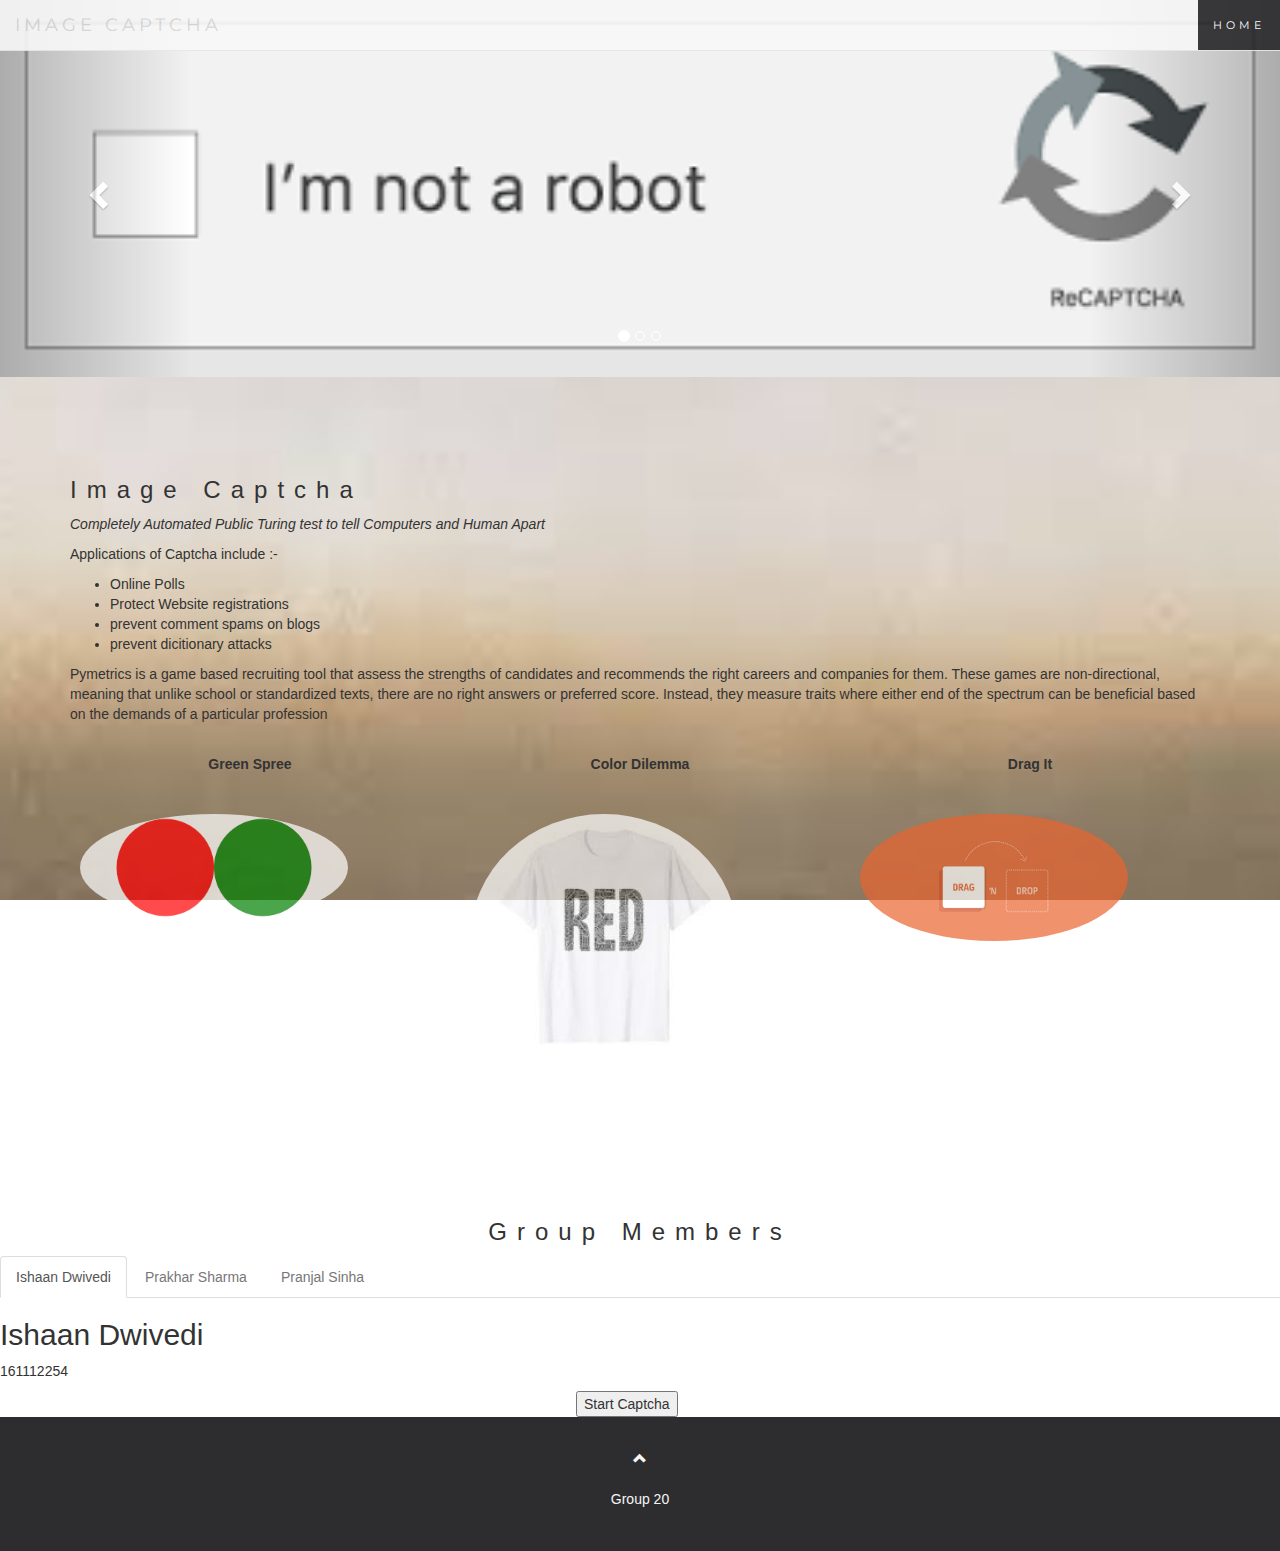
<file: index.html>
<!DOCTYPE html>
<html lang="en">

<head>
  <meta charset="UTF-8">
  <meta name="viewport" content="width=device-width, initial-scale=1.0">
  <meta http-equiv="X-UA-Compatible" content="ie=edge">
  <link rel="stylesheet" type="text/css" href="index.css">
  <script type="text/javascript" src="index.js">
  </script>
  <link rel="stylesheet" href="https://maxcdn.bootstrapcdn.com/bootstrap/3.4.0/css/bootstrap.min.css">
  <link href="https://fonts.googleapis.com/css?family=Lato" rel="stylesheet" type="text/css">
  <link href="https://fonts.googleapis.com/css?family=Montserrat" rel="stylesheet" type="text/css">
  <script src="https://ajax.googleapis.com/ajax/libs/jquery/3.4.1/jquery.min.js"></script>
  <script src="https://maxcdn.bootstrapcdn.com/bootstrap/3.4.0/js/bootstrap.min.js"></script>

  <title>Index</title>
</head>

<body id="myPage" data-spy="scroll" data-target=".navbar" data-offset="50">

  <nav class="navbar navbar-default navbar-fixed-top">
    <div class="container-fluid">
      <div class="navbar-header">
        <button type="button" class="navbar-toggle" data-toggle="collapse" data-target="#myNavbar">
          <span class="icon-bar"></span>
          <span class="icon-bar"></span>
          <span class="icon-bar"></span>
        </button>
        <a class="navbar-brand" href="#myPage">IMAGE CAPTCHA</a>
      </div>
      <div class="collapse navbar-collapse" id="myNavbar">
        <ul class="nav navbar-nav navbar-right">
          <li><a href="#myPage">HOME</a></li>
        </ul>
      </div>
    </div>
  </nav>

  <div id="myCarousel" class="carousel slide" data-ride="carousel">
    <!-- Indicators -->
    <ol class="carousel-indicators">
      <li data-target="#myCarousel" data-slide-to="0" class="active"></li>
      <li data-target="#myCarousel" data-slide-to="1"></li>
      <li data-target="#myCarousel" data-slide-to="2"></li>
    </ol>

    <!-- Wrapper for slides -->
    <div class="carousel-inner" role="listbox">
      <div class="item active">
        <img src="captcha1.png" alt="New York" width="1200" height="700">

      </div>

      <div class="item">
        <img src="captcha2.jpg" alt="Chicago" width="1200" height="700">
      </div>

      <div class="item">
        <img src="captcha3.png" alt="Los Angeles" width="1200" height="700">

      </div>
    </div>

    <!-- Left and right controls -->
    <a class="left carousel-control" href="#myCarousel" role="button" data-slide="prev">
      <span class="glyphicon glyphicon-chevron-left" aria-hidden="true"></span>
      <span class="sr-only">Previous</span>
    </a>
    <a class="right carousel-control" href="#myCarousel" role="button" data-slide="next">
      <span class="glyphicon glyphicon-chevron-right" aria-hidden="true"></span>
      <span class="sr-only">Next</span>
    </a>
  </div>

  <!-- Container (The Band Section) -->
  <div id="band" class="container">
    <h3>Image Captcha</h3>
    <p><em>Completely Automated Public Turing test to tell Computers and Human Apart</em></p>
    <p>Applications of Captcha include :-
      <ul>
        <li>Online Polls</li>
        <li>Protect Website registrations</li>
        <li>prevent comment spams on blogs</li>
        <li>prevent dicitionary attacks</li>
      </ul>
    </p>
    <p>Pymetrics is a game based recruiting tool that assess the strengths of candidates
       and recommends the right careers and companies for them.
      These games are non-directional, meaning that unlike school or standardized
      texts, there are no right answers or preferred score. Instead, they
      measure traits where either end of the spectrum can be beneficial based on the demands of a particular profession</p>
      <p></p>
    <br>
    <div class="row">
      <div class="col-sm-4">
        <p class="text-center"><strong>Green Spree</strong></p><br>
        <a href="#demo" data-toggle="collapse">
          <img src="greenSpreeLogo.png" class="img-circle person" alt="Random Name" width="255" height="255">
        </a>
        <div id="demo" class="collapse">
          <p>respond on seeing Green Circle</p>
          <p>Press CTRL-KEY or BUTTON to respond</p>
        </div>
      </div>
      <div class="col-sm-4">
        <p class="text-center"><strong>Color Dilemma</strong></p><br>
        <a href="#demo2" data-toggle="collapse">
          <img src="colorDilemmaLogo.jpg" class="img-circle person" alt="Random Name" width="255" height="255">
        </a>
        <div id="demo2" class="collapse">
          <p>Text be of same color as it says</p>
          <p>Click the option to respond</p>
        </div>
      </div>
      <div class="col-sm-4">
        <p class="text-center"><strong>Drag It</strong></p><br>
        <a href="#demo3" data-toggle="collapse">
          <img src="dragItLogo.png" class="img-circle person" alt="Random Name" width="255" height="255">
        </a>
        <div id="demo3" class="collapse">
          <p>Target location given</p>
          <p>Drag the correct object</p>
        </div>
      </div>
    </div>
  </div>

    <br>
    <h3 class="text-center">Group Members</h3>
    <ul class="nav nav-tabs">
      <li class="active"><a data-toggle="tab" href="#home">Ishaan Dwivedi</a></li>
      <li><a data-toggle="tab" href="#menu1">Prakhar Sharma</a></li>
      <li><a data-toggle="tab" href="#menu2">Pranjal Sinha</a></li>
    </ul>

    <div class="tab-content">
      <div id="home" class="tab-pane fade in active">
        <h2>Ishaan Dwivedi</h2>
        <p>161112254</p>
      </div>
      <div id="menu1" class="tab-pane fade">
        <h2>Prakhar Sharma</h2>
        <p>161112256</p>
      </div>
      <div id="menu2" class="tab-pane fade">
        <h2>Pranjal Sinha</h2>
        <p>161112259</p>
      </div>
    </div>
  </div>
  
  <div class="start-captcha-div">
    <button type="button" name="captcha-start" onclick="startCaptcha()">Start Captcha</button>
  </div>

  <!-- Footer -->
  <footer class="text-center">
    <a class="up-arrow" href="#myPage" data-toggle="tooltip" title="TO TOP">
      <span class="glyphicon glyphicon-chevron-up"></span>
    </a><br><br>
    <p>Group 20</p>
  </footer>


</body>

</html>
</file>
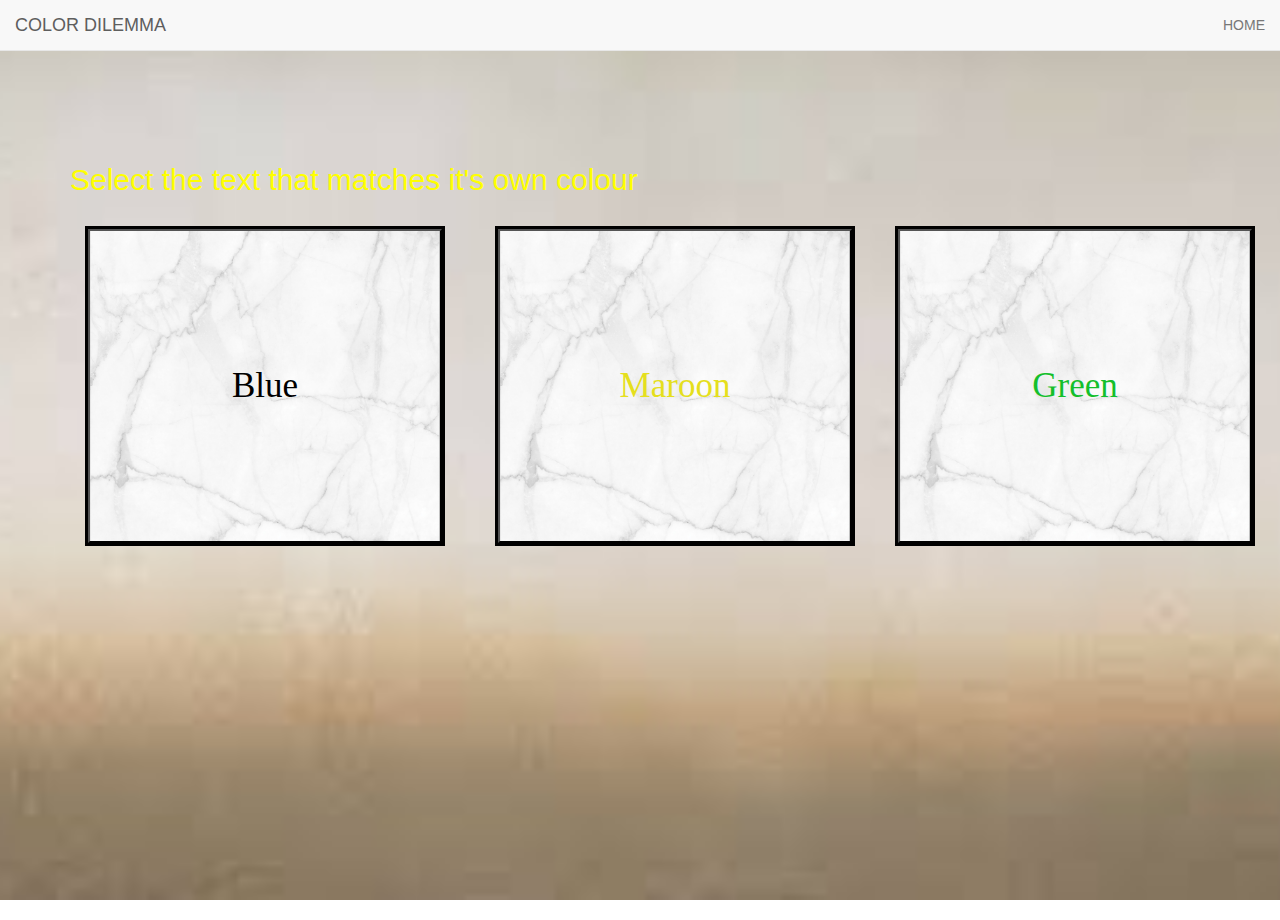
<file: colorDilemma.html>
<html>
	<head>
		<link rel="stylesheet" href="colorDilemma.css">
		<meta charset="UTF-8">
	  <meta name="viewport" content="width=device-width, initial-scale=1.0">
	  <meta http-equiv="X-UA-Compatible" content="ie=edge">
	  <link rel="stylesheet" href="https://maxcdn.bootstrapcdn.com/bootstrap/3.4.0/css/bootstrap.min.css">
	  <link href="https://fonts.googleapis.com/css?family=Lato" rel="stylesheet" type="text/css">
	  <link href="https://fonts.googleapis.com/css?family=Montserrat" rel="stylesheet" type="text/css">
	  <script src="https://ajax.googleapis.com/ajax/libs/jquery/3.4.1/jquery.min.js"></script>
	  <script src="https://maxcdn.bootstrapcdn.com/bootstrap/3.4.0/js/bootstrap.min.js"></script>
	</head>
	<body id="myPage" data-spy="scroll" data-target=".navbar" data-offset="50">

		<nav class="navbar navbar-default navbar-fixed-top">
	    <div class="container-fluid">
	      <div class="navbar-header">
	        <button type="button" class="navbar-toggle" data-toggle="collapse" data-target="#myNavbar">
	          <span class="icon-bar"></span>
	          <span class="icon-bar"></span>
	          <span class="icon-bar"></span>
	        </button>
	        <a class="navbar-brand" href="#myPage">COLOR DILEMMA</a>
	      </div>
	      <div class="collapse navbar-collapse" id="myNavbar">
	        <ul class="nav navbar-nav navbar-right">
	          <li><a href="index.html">HOME</a></li>
	        </ul>
	      </div>
	    </div>
	  </nav>

		<center>
			<h2 id="instr">Select the text that matches it's own colour</h2>
		</center>

		<div id="band" class="container">
	    <br>
	    <br><br><br>
	    <p><h2 id="instr">Select the text that matches it's own colour</h2></p>

			<div class="container-custom">
				<div id="st-box">
					<input type="button" class="imgButton" onclick="option1()" id="opt1"/>​
				</div>

				<div id="nd-box">
					<input type="button" class="imgButton" onclick="option2()" id="opt2"/>​
				</div>

				<div id="rd-box">
					<input type="button" class="imgButton" onclick="option3()" id="opt3"/>​
				</div>
			</div>
			<script type="text/javascript" src="colorDilemma.js"></script>

	  </div>
	</body>
</html>
</file>
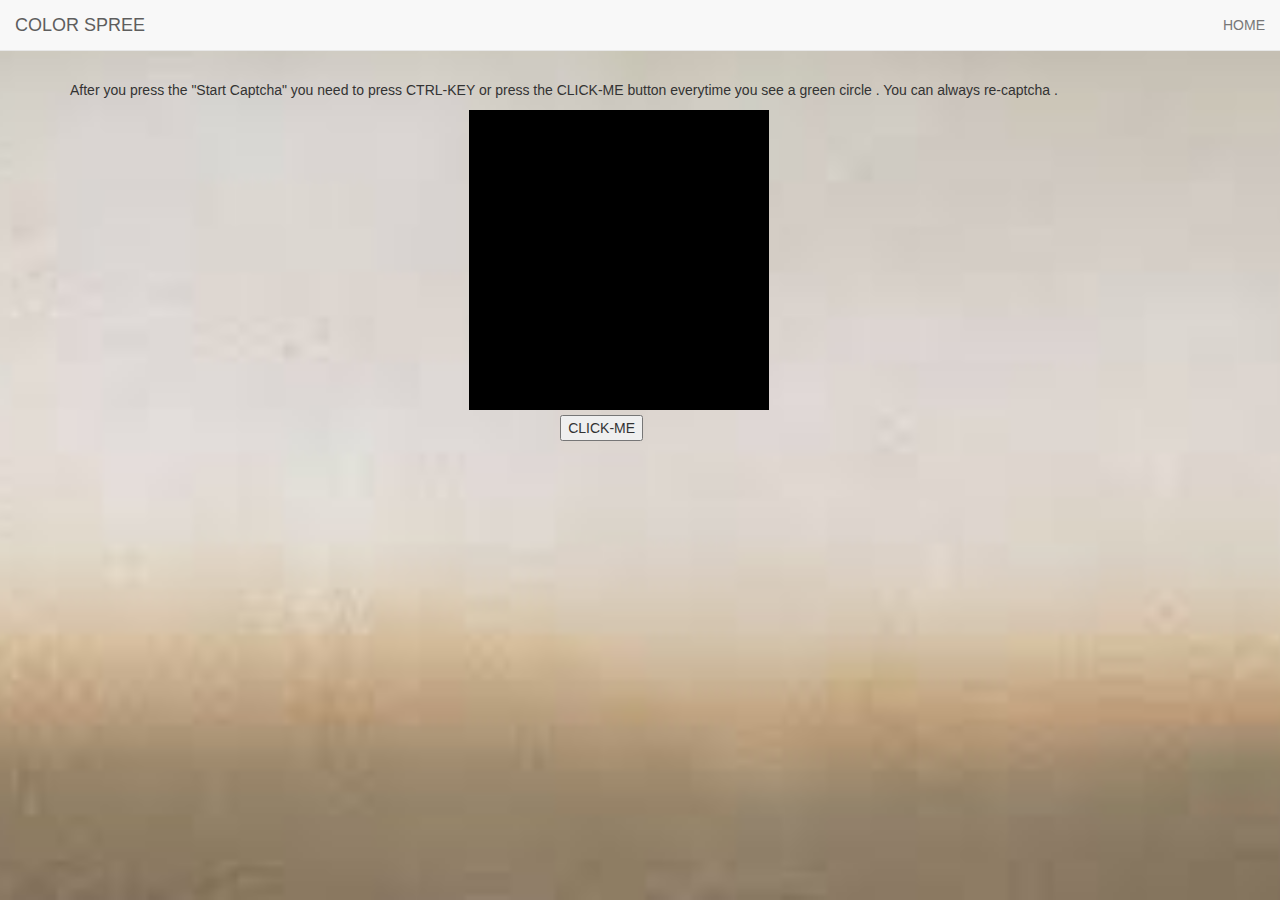
<file: colorSpree.html>
<!DOCTYPE html>
<html lang="en">

<head>
  <meta charset="UTF-8">
  <meta name="viewport" content="width=device-width, initial-scale=1.0">
  <meta http-equiv="X-UA-Compatible" content="ie=edge">
  <link rel="stylesheet" type="text/css" href="colorSpree.css">
  <link rel="stylesheet" href="https://maxcdn.bootstrapcdn.com/bootstrap/3.4.0/css/bootstrap.min.css">
  <link href="https://fonts.googleapis.com/css?family=Lato" rel="stylesheet" type="text/css">
  <link href="https://fonts.googleapis.com/css?family=Montserrat" rel="stylesheet" type="text/css">
  <script src="https://ajax.googleapis.com/ajax/libs/jquery/3.4.1/jquery.min.js"></script>
  <script src="https://maxcdn.bootstrapcdn.com/bootstrap/3.4.0/js/bootstrap.min.js"></script>
  <script type="text/javascript" src="colorSpree.js"></script>
  <title>Color Spree</title>
</head>

<body id="myPage" data-spy="scroll" data-target=".navbar" data-offset="50">

  <nav class="navbar navbar-default navbar-fixed-top">
    <div class="container-fluid">
      <div class="navbar-header">
        <button type="button" class="navbar-toggle" data-toggle="collapse" data-target="#myNavbar">
          <span class="icon-bar"></span>
          <span class="icon-bar"></span>
          <span class="icon-bar"></span>
        </button>
        <a class="navbar-brand" href="#myPage">COLOR SPREE</a>
      </div>
      <div class="collapse navbar-collapse" id="myNavbar">
        <ul class="nav navbar-nav navbar-right">
          <li><a href="index.html">HOME</a></li>
        </ul>
      </div>
    </div>
  </nav>

  <div id="band" class="container">
    <br>
    <br><br><br>

    <p>After you press the "Start Captcha" you need to press CTRL-KEY or press the CLICK-ME button
      everytime you see a green circle . You can always re-captcha .</p>

      <div class="canvas-area">
        <canvas id="canvas" width="300" height="300"></canvas>

      </div>
      <div id="button-div">
        <button type="button" name="click-me" onclick="greenClick()">CLICK-ME</button>
      </div>

  </div>


</body>

</html>
</file>
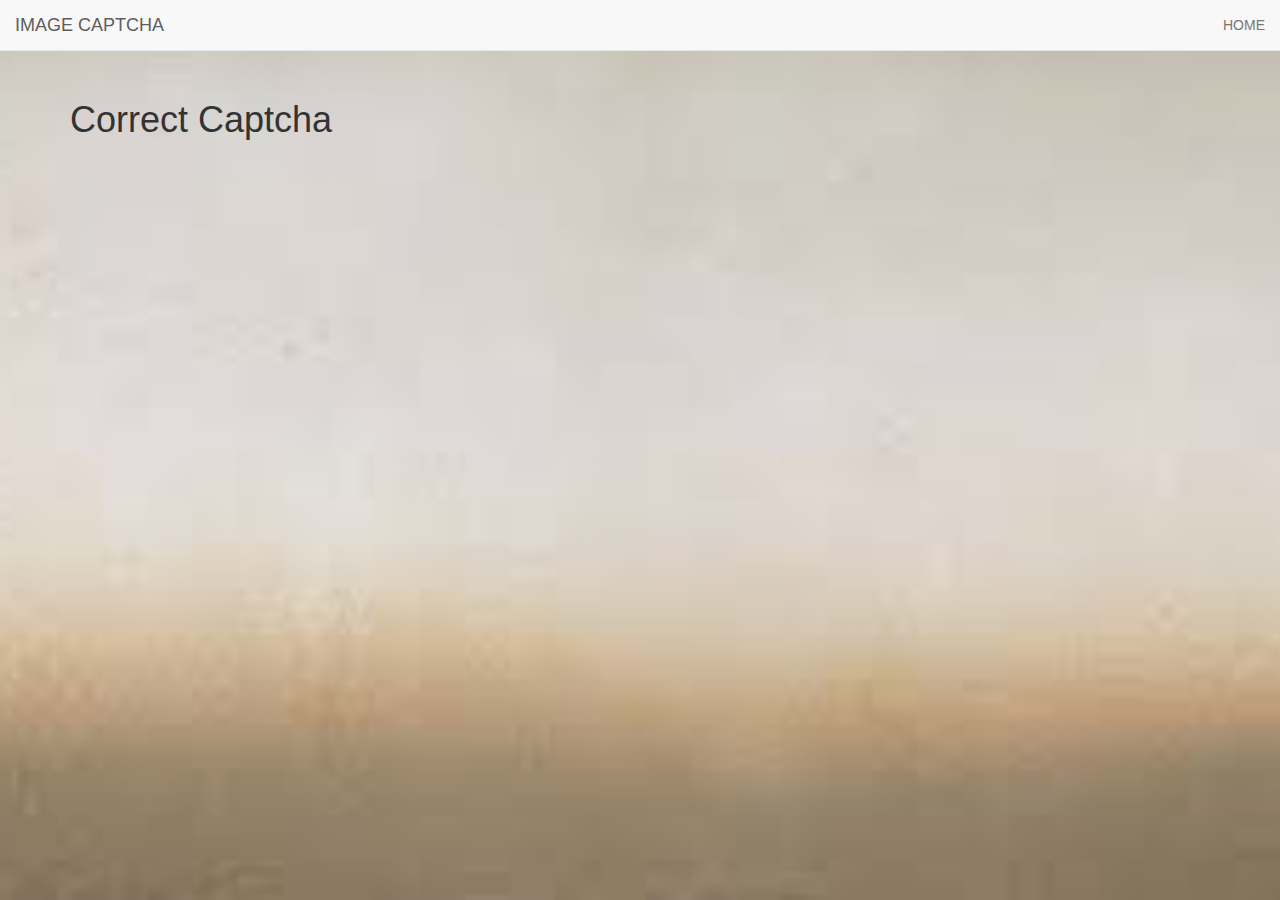
<file: correctCaptcha.html>
<!DOCTYPE html>
<html lang="en">
<head>
  <meta charset="UTF-8">
  <meta name="viewport" content="width=device-width, initial-scale=1.0">
  <meta http-equiv="X-UA-Compatible" content="ie=edge">
  <link rel="stylesheet" href="https://maxcdn.bootstrapcdn.com/bootstrap/3.4.0/css/bootstrap.min.css">
  <link href="https://fonts.googleapis.com/css?family=Lato" rel="stylesheet" type="text/css">
  <link href="https://fonts.googleapis.com/css?family=Montserrat" rel="stylesheet" type="text/css">
  <script src="https://ajax.googleapis.com/ajax/libs/jquery/3.4.1/jquery.min.js"></script>
  <script src="https://maxcdn.bootstrapcdn.com/bootstrap/3.4.0/js/bootstrap.min.js"></script>

  <title>Correct Captcha</title>

  <style>
  #myPage{
    background: url(greyBG.jpg) no-repeat center center fixed;
    -webkit-background-size: cover;
    -moz-background-size: cover;
    -o-background-size: cover;
    background-size: cover;
  }
  </style>
</head>
<body id="myPage" data-spy="scroll" data-target=".navbar" data-offset="50">

  <nav class="navbar navbar-default navbar-fixed-top">
    <div class="container-fluid">
      <div class="navbar-header">
        <button type="button" class="navbar-toggle" data-toggle="collapse" data-target="#myNavbar">
          <span class="icon-bar"></span>
          <span class="icon-bar"></span>
          <span class="icon-bar"></span>
        </button>
        <a class="navbar-brand" href="#myPage">IMAGE CAPTCHA</a>
      </div>
      <div class="collapse navbar-collapse" id="myNavbar">
        <ul class="nav navbar-nav navbar-right">
          <li><a href="index.HTML">HOME</a></li>
        </ul>
      </div>
    </div>
  </nav>

  <div id="band" class="container">
    <br>
    <br><br><br>
    <h1>Correct Captcha</h1>

  </div>

</body>
</html>
</file>
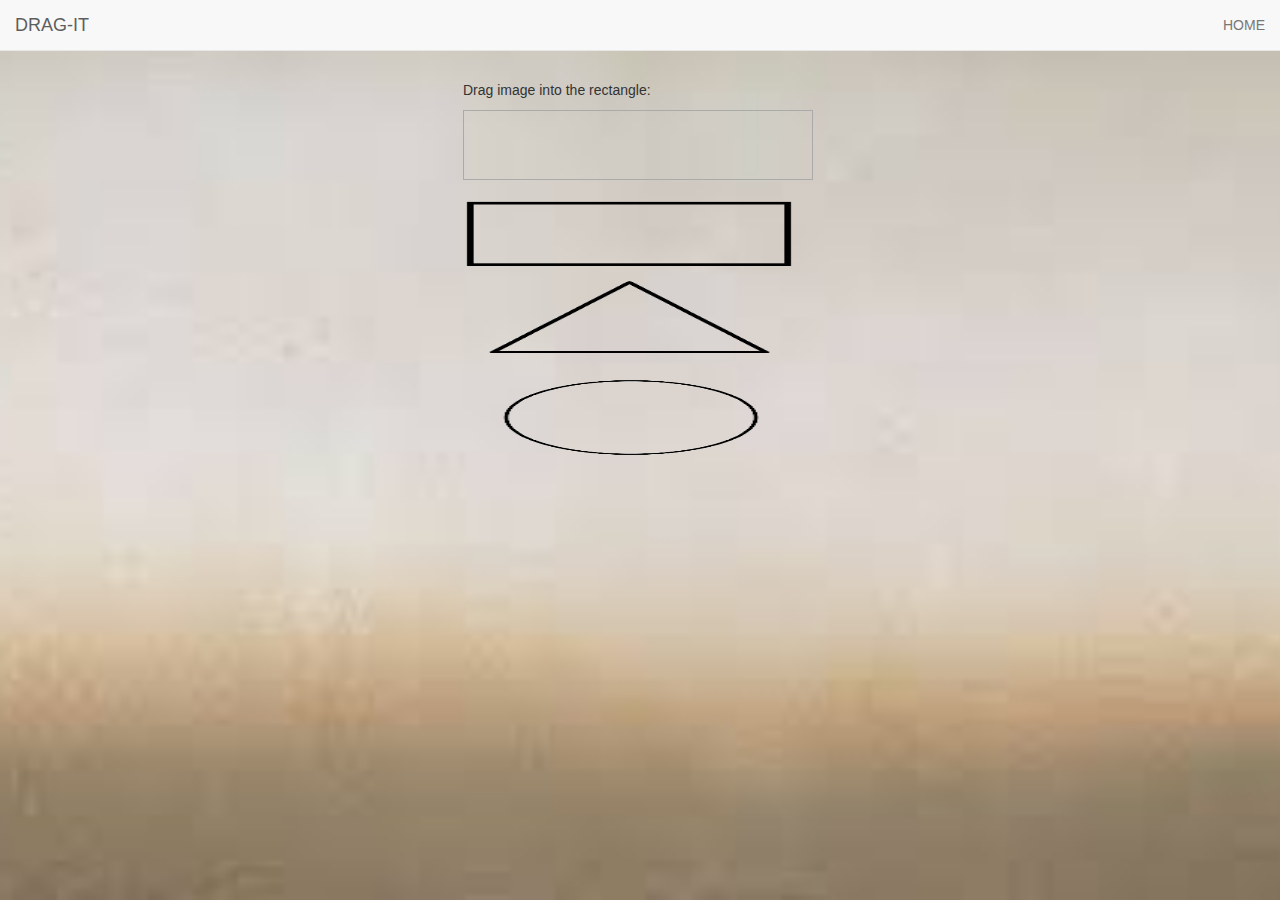
<file: dragIt.html>
<!DOCTYPE HTML>
<html>
<head>
  <meta charset="UTF-8">
  <meta name="viewport" content="width=device-width, initial-scale=1.0">
  <meta http-equiv="X-UA-Compatible" content="ie=edge">
  <link rel="stylesheet" href="https://maxcdn.bootstrapcdn.com/bootstrap/3.4.0/css/bootstrap.min.css">
  <link href="https://fonts.googleapis.com/css?family=Lato" rel="stylesheet" type="text/css">
  <link href="https://fonts.googleapis.com/css?family=Montserrat" rel="stylesheet" type="text/css">
  <script src="https://ajax.googleapis.com/ajax/libs/jquery/3.4.1/jquery.min.js"></script>
  <script src="https://maxcdn.bootstrapcdn.com/bootstrap/3.4.0/js/bootstrap.min.js"></script>
<style>
#myPage{
  background: url(greyBG.jpg) no-repeat center center fixed;
  -webkit-background-size: cover;
  -moz-background-size: cover;
  -o-background-size: cover;
  background-size: cover;
}
#div1 {
  width: 350px;
  height: 70px;
  padding: 10px;
  border: 1px solid #aaaaaa;
}
#band{
  margin-left: 35%;
}
</style>
<script>
var flag = 0 ;
function allowDrop(ev) {
  ev.preventDefault();
}

function dragrec(ev) {
  ev.dataTransfer.setData("text", ev.target.id);
   flag=1;
}



function dragtri(ev) {
  ev.dataTransfer.setData("text", ev.target.id);
  flag=2;
}

function dragcir(ev) {
  ev.dataTransfer.setData("text", ev.target.id);
  flag=3;
}

function drop(ev) {
  ev.preventDefault();
  var data = ev.dataTransfer.getData("text");
  ev.target.appendChild(document.getElementById(data));

   if (flag==1)
    {
       window.location.replace("correctCaptcha.html") ;
     }
  else
    {
       window.location.replace("incorrectCaptcha.html") ;
     }
}

</script>
</head>
<body id="myPage" data-spy="scroll" data-target=".navbar" data-offset="50">

  <nav class="navbar navbar-default navbar-fixed-top">
    <div class="container-fluid">
      <div class="navbar-header">
        <button type="button" class="navbar-toggle" data-toggle="collapse" data-target="#myNavbar">
          <span class="icon-bar"></span>
          <span class="icon-bar"></span>
          <span class="icon-bar"></span>
        </button>
        <a class="navbar-brand" href="#myPage">DRAG-IT</a>
      </div>
      <div class="collapse navbar-collapse" id="myNavbar">
        <ul class="nav navbar-nav navbar-right">
          <li><a href="index.html">HOME</a></li>
        </ul>
      </div>
    </div>
  </nav>

  <div id="band" class="container">
    <br>
    <br><br><br>
    <p>Drag image into the rectangle:</p>

    <div id="div1" ondrop="drop(event)" ondragover="allowDrop(event)"></div>
    <br>
    <img id="drag1" src="rectangle.png" draggable="true" ondragstart="dragrec(event)" width="336" height="69">
    <br>
    <img id="drag2" src="triangle.png" draggable="true" ondragstart="dragtri(event)" width="336" height="99">
    <br>
    <img id="drag3" src="circle.png" draggable="true" ondragstart="dragcir(event)" width="336" height="99">
  </div>




</body>
</html>
</file>
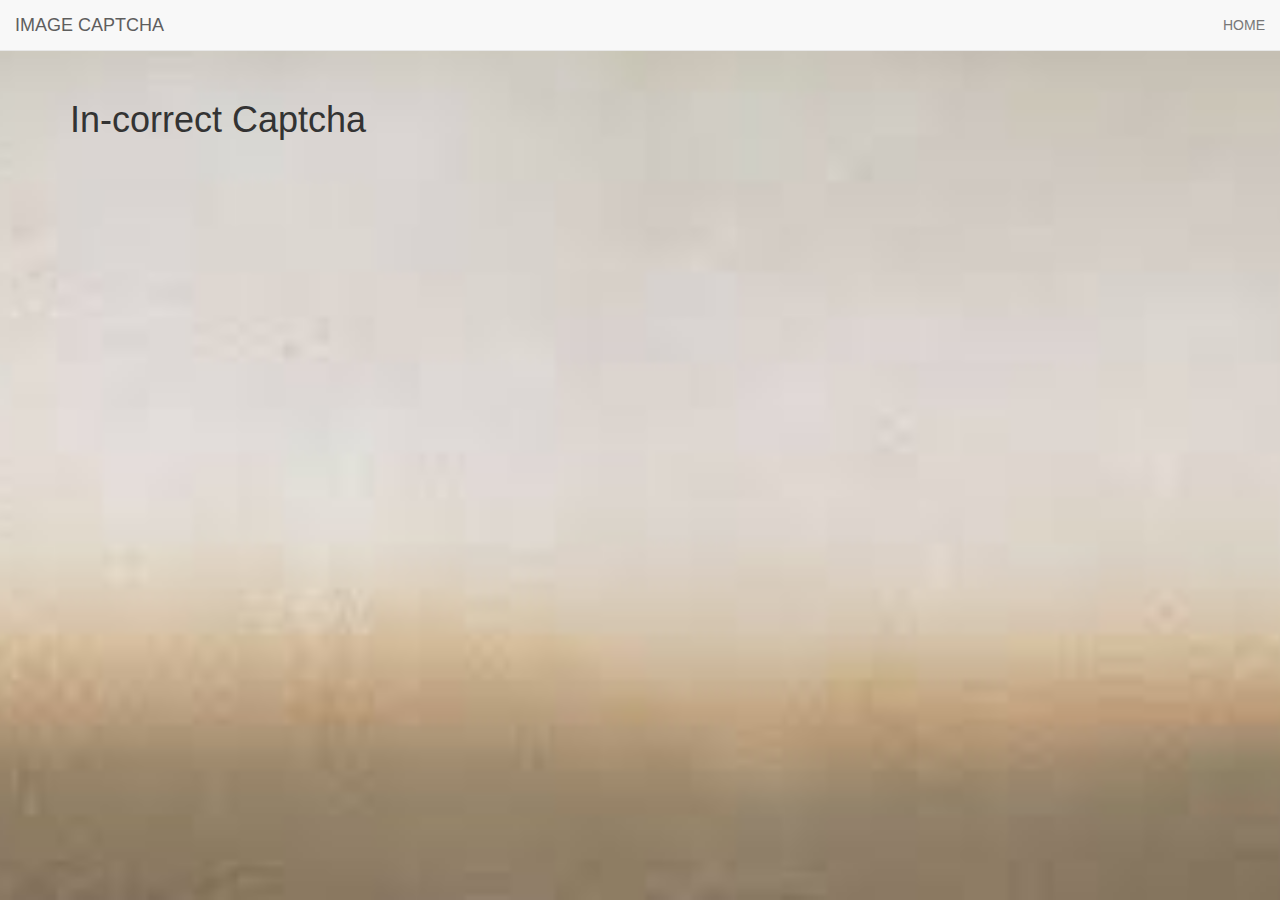
<file: incorrectCaptcha.html>
<!DOCTYPE html>
<html lang="en">
<head>
  <meta charset="UTF-8">
  <meta name="viewport" content="width=device-width, initial-scale=1.0">
  <meta http-equiv="X-UA-Compatible" content="ie=edge">
  <link rel="stylesheet" href="https://maxcdn.bootstrapcdn.com/bootstrap/3.4.0/css/bootstrap.min.css">
  <link href="https://fonts.googleapis.com/css?family=Lato" rel="stylesheet" type="text/css">
  <link href="https://fonts.googleapis.com/css?family=Montserrat" rel="stylesheet" type="text/css">
  <script type="text/javascript" src="incorrectCaptcha.js">
  <script src="https://ajax.googleapis.com/ajax/libs/jquery/3.4.1/jquery.min.js"></script>
  <script src="https://maxcdn.bootstrapcdn.com/bootstrap/3.4.0/js/bootstrap.min.js"></script>

  <title>In-correct Captcha</title>
  <style>
  #myPage{
    background: url(greyBG.jpg) no-repeat center center fixed;
    -webkit-background-size: cover;
    -moz-background-size: cover;
    -o-background-size: cover;
    background-size: cover;
  }
  </style>
</head>
<body id="myPage" data-spy="scroll" data-target=".navbar" data-offset="50">
  <nav class="navbar navbar-default navbar-fixed-top">
    <div class="container-fluid">
      <div class="navbar-header">
        <button type="button" class="navbar-toggle" data-toggle="collapse" data-target="#myNavbar">
          <span class="icon-bar"></span>
          <span class="icon-bar"></span>
          <span class="icon-bar"></span>
        </button>
        <a class="navbar-brand" href="#myPage">IMAGE CAPTCHA</a>
      </div>
      <div class="collapse navbar-collapse" id="myNavbar">
        <ul class="nav navbar-nav navbar-right">
          <li><a href="index.html">HOME</a></li>
        </ul>
      </div>
    </div>
  </nav>

  <div id="band" class="container">
    <br>
    <br><br><br>
    <h1>In-correct Captcha</h1>
    <h2 id="msg"></h2>

  </div>

</body>
</html>
</file>
<file: index.css>
.start-captcha-div{
  background-color: black;
  display: inline;
  margin-left: 45%;
}

#myPage{
  background: url(greyBG.jpg) no-repeat center center fixed;
  -webkit-background-size: cover;
  -moz-background-size: cover;
  -o-background-size: cover;
  background-size: cover;
}

body {
    font: 400 15px/1.8 Lato, sans-serif;
    color: #777;
  }
  h3, h4 {
    margin: 10px 0 30px 0;
    letter-spacing: 10px;
    font-size: 20px;
    color: #111;
  }
  .container {
    padding: 80px 120px;
  }
  .person {
    border: 10px solid transparent;
    margin-bottom: 25px;
    width: 80%;
    height: 80%;
    opacity: 0.7;
  }
  .person:hover {
    border-color: #f1f1f1;
  }
  .carousel-inner img {
    -webkit-filter: grayscale(90%);
    filter: grayscale(90%); /* make all photos black and white */
    width: 100%; /* Set width to 100% */
    margin: auto;
  }
  .carousel-caption h3 {
    color: #fff !important;
  }
  @media (max-width: 600px) {
    .carousel-caption {
      display: none; /* Hide the carousel text when the screen is less than 600 pixels wide */
    }
  }
  .bg-1 {
    background: #2d2d30;
    color: #bdbdbd;
  }
  .bg-1 h3 {color: #fff;}
  .bg-1 p {font-style: italic;}
  .list-group-item:first-child {
    border-top-right-radius: 0;
    border-top-left-radius: 0;
  }
  .list-group-item:last-child {
    border-bottom-right-radius: 0;
    border-bottom-left-radius: 0;
  }
  .thumbnail {
    padding: 0 0 15px 0;
    border: none;
    border-radius: 0;
  }
  .thumbnail p {
    margin-top: 15px;
    color: #555;
  }
  .btn {
    padding: 10px 20px;
    background-color: #333;
    color: #f1f1f1;
    border-radius: 0;
    transition: .2s;
  }
  .btn:hover, .btn:focus {
    border: 1px solid #333;
    background-color: #fff;
    color: #000;
  }
  .modal-header, h4, .close {
    background-color: #333;
    color: #fff !important;
    text-align: center;
    font-size: 30px;
  }
  .modal-header, .modal-body {
    padding: 40px 50px;
  }
  .nav-tabs li a {
    color: #777;
  }
  #googleMap {
    width: 100%;
    height: 400px;
    -webkit-filter: grayscale(100%);
    filter: grayscale(100%);
  }
  .navbar {
    font-family: Montserrat, sans-serif;
    margin-bottom: 0;
    background-color: #2d2d30;
    border: 0;
    font-size: 11px !important;
    letter-spacing: 4px;
    opacity: 0.9;
  }
  .navbar li a, .navbar .navbar-brand {
    color: #d5d5d5 !important;
  }
  .navbar-nav li a:hover {
    color: #fff !important;
  }
  .navbar-nav li.active a {
    color: #fff !important;
    background-color: #29292c !important;
  }
  .navbar-default .navbar-toggle {
    border-color: transparent;
  }
  .open .dropdown-toggle {
    color: #fff;
    background-color: #555 !important;
  }
  .dropdown-menu li a {
    color: #000 !important;
  }
  .dropdown-menu li a:hover {
    background-color: red !important;
  }
  footer {
    background-color: #2d2d30;
    color: #f5f5f5;
    padding: 32px;
  }
  footer a {
    color: #f5f5f5;
  }
  footer a:hover {
    color: #777;
    text-decoration: none;
  }
  .form-control {
    border-radius: 0;
  }
  textarea {
    resize: none;
  }
</file>
<file: colorDilemma.css>
body, html {
  height: 100%;
}

.bg {
  /* The image used */
  background-image: url("blueBG.jpg");

  /* Full height */
  height: 100%;

  /* Center and scale the image nicely */
  background-position: center;
  background-repeat: no-repeat;
  background-size: cover;
}

#myPage{
  background: url(greyBG.jpg) no-repeat center center fixed;
  -webkit-background-size: cover;
  -moz-background-size: cover;
  -o-background-size: cover;
  background-size: cover;
}
.container-custom {
	/* margin-left: 7%; */
    width:1200px;
    height:380px;
    background-color: transparent;
    padding-top:20px;
    padding-left:15px;
    padding-right:15px;
}
#st-box {
    float:left;
    width:360px;
    height:320px;
    background-color:white;
    border:solid black;
}
#nd-box {
    float:left;
    width:360px;
    height:320px;
    background-color:white;
    border:solid black;
    margin-left:50px;
}
#rd-box {
    float:right;
    width:360px;
    height:320px;
    background-color:white;
    border:solid black;
}
#instr{
    color: yellow
}
#headr{
    color: yellow
}
.imgButton{
    background-image: url('tileBG.jpg');
/*background-color: rgba(255,255,255,0);*/
width: 100%;
height: 100%;
background-size: 100%;
color: transparent;
/*font-family: Consolas,monaco,monospace;*/
font-family: "Comic Sans MS", "Comic Sans", cursive;
}​
</file>
<file: colorSpree.css>
#canvas{
  background-color: black;
}

.canvas-area{
  margin-left: 35%;
}

#myPage{
  background: url(greyBG.jpg) no-repeat center center fixed;
  -webkit-background-size: cover;
  -moz-background-size: cover;
  -o-background-size: cover;
  background-size: cover;
}

#button-div{
  margin-left: 43%;
}
</file>
